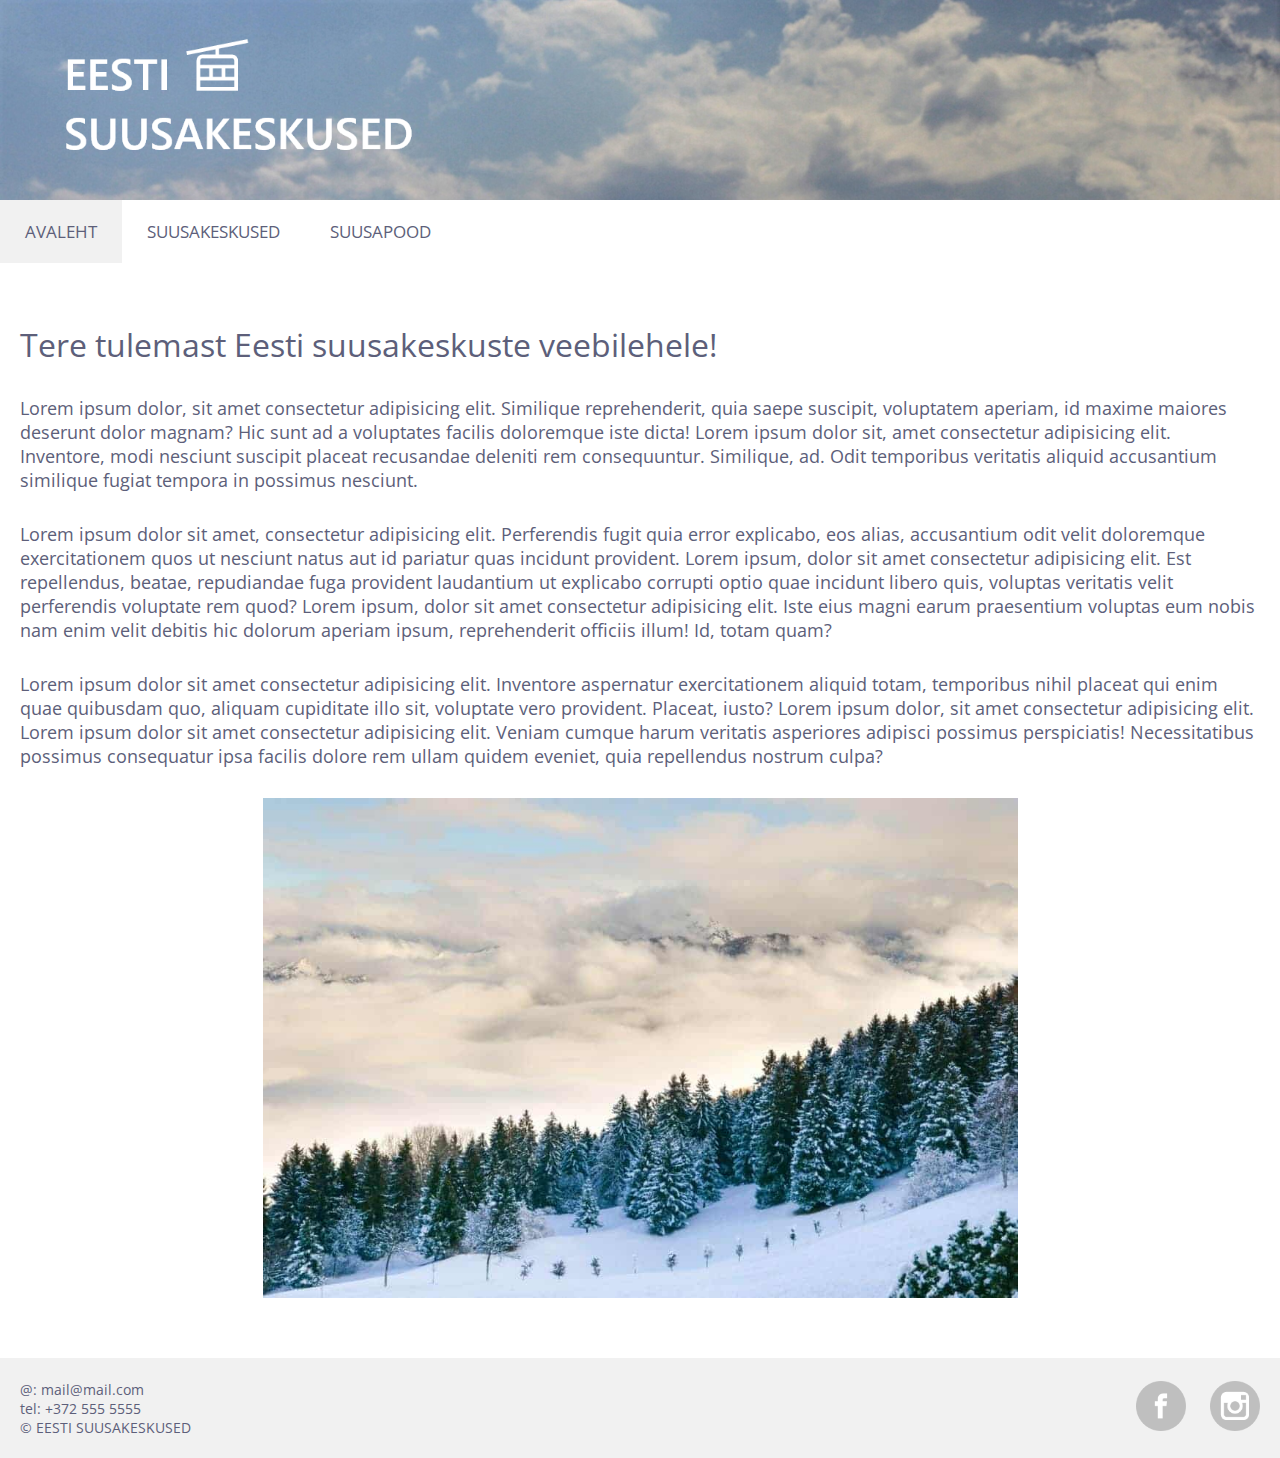
<file: index.html>
<!DOCTYPE html>
<html lang="en">

<head>
    <meta charset="UTF-8">
    <meta http-equiv="X-UA-Compatible" content="IE=edge">
    <meta name="viewport" content="width=device-width, initial-scale=1.0">
    <title>Eesti Suusakeskused</title>
    <link rel="stylesheet" href="style.css">
</head>

<body>
    <div id="banner">
        <img id="logo" src="Images/Logo.png" alt="logo">
    </div>
    <nav>
        <div>
            <ul id="nav-links">
                <li class="nav-elem selected"><a href="" class="nav-link">AVALEHT</a></li>
                <li class="nav-elem"><a href="suusakeskused.html" class="nav-link">SUUSAKESKUSED</a></li>
                <li class="nav-elem"><a href="suusapood.html" class="nav-link">SUUSAPOOD</a></li>

            </ul>
        </div>
    </nav>

    <div id="main-content">
        <h1 class="main-header">Tere tulemast Eesti suusakeskuste veebilehele!</h1>
        <div id="flex-container">
            <div class="tekst">

                <p class="lõik esimene-l">Lorem ipsum dolor, sit amet consectetur adipisicing elit. Similique
                    reprehenderit, quia saepe
                    suscipit, voluptatem aperiam, id maxime maiores deserunt dolor magnam? Hic sunt ad a voluptates
                    facilis doloremque iste dicta! Lorem ipsum dolor sit, amet consectetur adipisicing elit. Inventore,
                    modi nesciunt suscipit placeat recusandae deleniti rem consequuntur. Similique, ad. Odit temporibus
                    veritatis aliquid accusantium similique fugiat tempora in possimus nesciunt.</p>
                <p class="lõik">Lorem ipsum dolor sit amet, consectetur adipisicing elit. Perferendis fugit quia error
                    explicabo, eos
                    alias, accusantium odit velit doloremque exercitationem quos ut nesciunt natus aut id pariatur quas
                    incidunt provident. Lorem ipsum, dolor sit amet consectetur adipisicing elit. Est repellendus,
                    beatae, repudiandae fuga provident laudantium ut explicabo corrupti optio quae incidunt libero quis,
                    voluptas veritatis velit perferendis voluptate rem quod? Lorem ipsum, dolor sit amet consectetur
                    adipisicing elit. Iste eius magni earum praesentium voluptas eum nobis nam enim velit debitis hic
                    dolorum aperiam ipsum, reprehenderit officiis illum! Id, totam quam?</p>
                <p class="lõik">Lorem ipsum dolor sit amet consectetur adipisicing elit. Inventore aspernatur
                    exercitationem aliquid
                    totam, temporibus nihil placeat qui enim quae quibusdam quo, aliquam cupiditate illo sit, voluptate
                    vero provident. Placeat, iusto? Lorem ipsum dolor, sit amet consectetur adipisicing elit. Lorem
                    ipsum dolor sit amet consectetur adipisicing elit. Veniam cumque harum veritatis asperiores adipisci
                    possimus perspiciatis! Necessitatibus possimus consequatur ipsa facilis dolore rem ullam quidem
                    eveniet, quia repellendus nostrum culpa?</p>
            </div>
            <div class="pilt">

            </div>
        </div>
    </div>
    <footer>
        <div id="footer-container">
            <div id="links">
                <ul id="footer-links">
                    <li class="footer-link">@: mail@mail.com</li>
                    <li class="footer-link">tel: +372 555 5555</li>
                    <li class="footer-link">© EESTI SUUSAKESKUSED</li>
                </ul>
            </div>
            <div id="social-media">
                <img src="Images/facebook.png" alt="facebook">
                <img src="Images/instagram.png" alt="instagram">
            </div>
        </div>
    </footer>
</body>

</html>
</file>
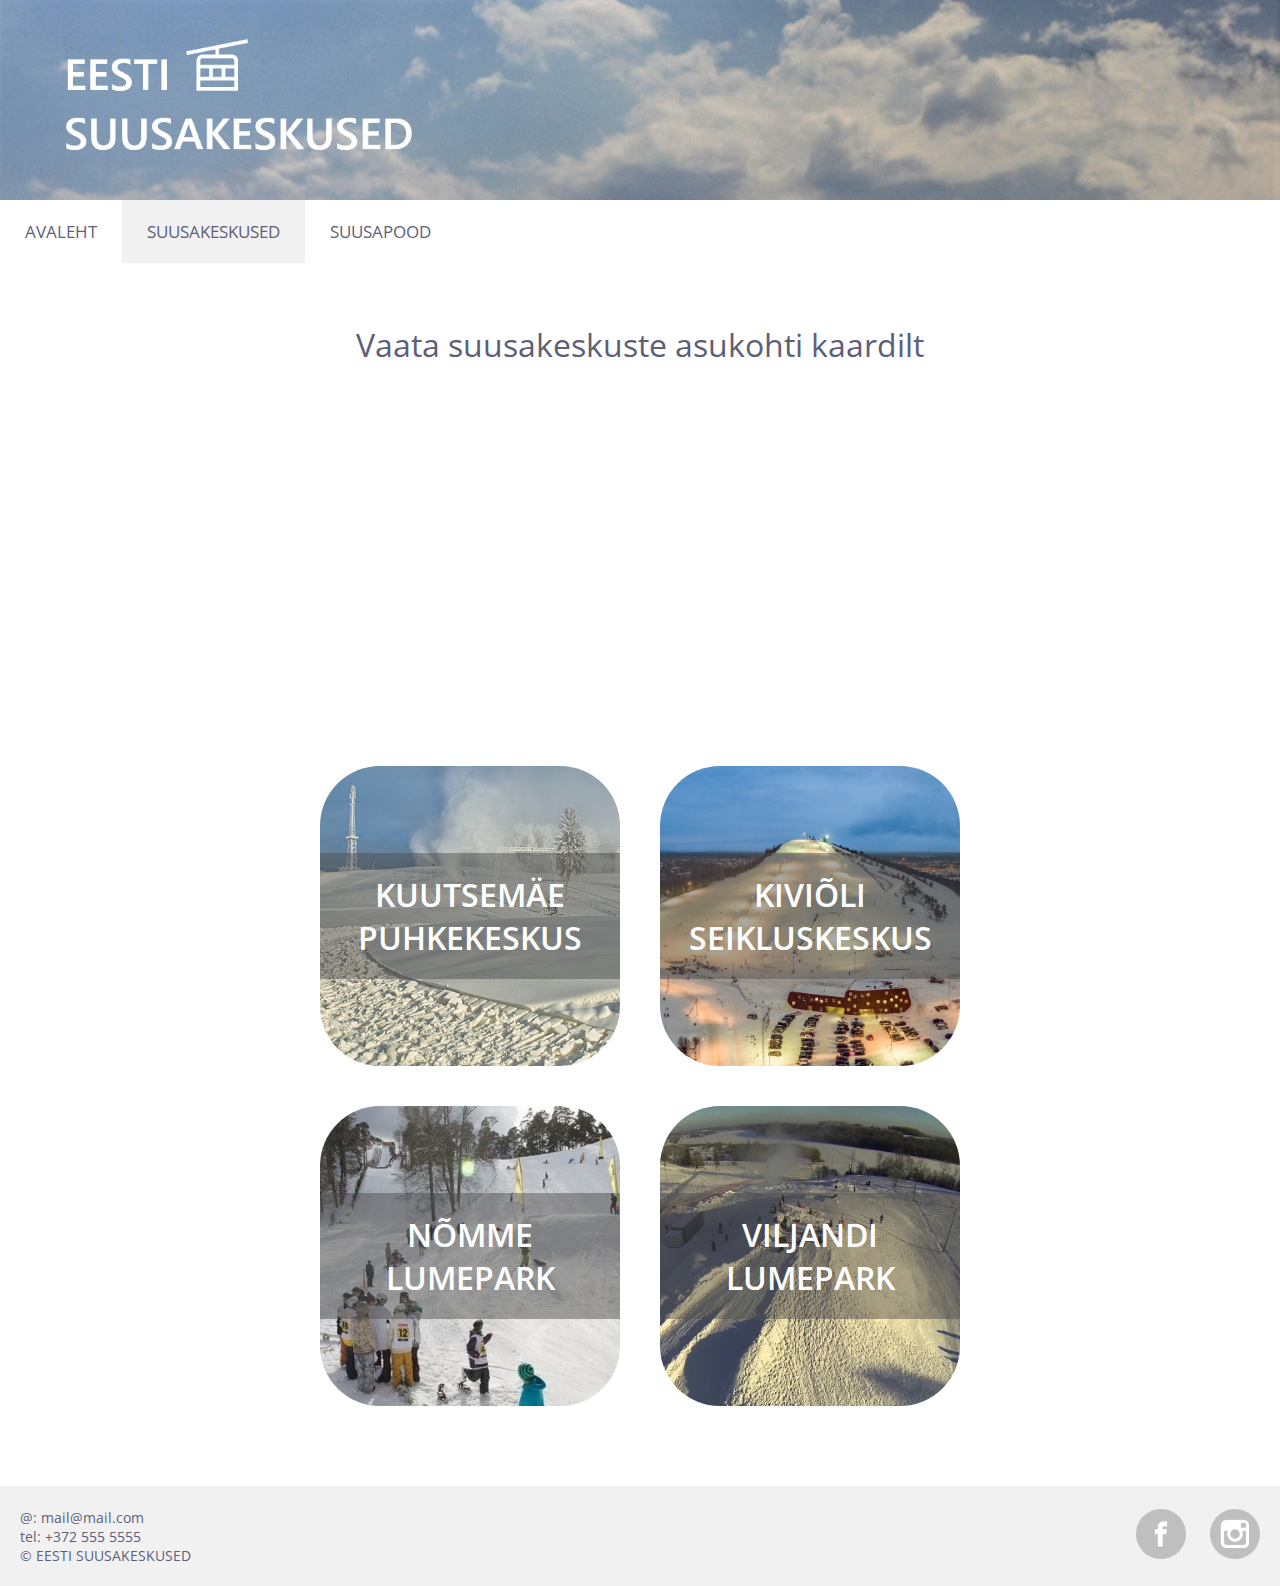
<file: suusakeskused.html>
<!DOCTYPE html>
<html lang="en">
<head>
    <meta charset="UTF-8">
    <meta http-equiv="X-UA-Compatible" content="IE=edge">
    <meta name="viewport" content="width=device-width, initial-scale=1.0">
    <title>Eesti Suusakeskused</title>
    <link rel="stylesheet" href="style.css">

</head>
<body>
    <div id="banner">
        <img id="logo" src="Images/Logo.png" alt="logo">
    </div>
    <nav>
        <div>
            <ul id="nav-links">
                <li class="nav-elem"><a href="index.html" class="nav-link">AVALEHT</a></li>
                <li class="nav-elem selected"><a href="" class="nav-link">SUUSAKESKUSED</a></li>
                <li class="nav-elem"><a href="suusapood.html" class="nav-link">SUUSAPOOD</a></li>

            </ul>
        </div>
    </nav>
    <div id="main-content">
        <h1 class="main-header center">Vaata suusakeskuste asukohti kaardilt</h1>
        <div id="map" style="height: 300px; width: 80%;"></div>
        <div id="image-cards">
            <div class="image-card kuutsemae">
                <h1 class="card-title">KUUTSEMÄE PUHKEKESKUS</h1>
            </div>
            <div class="image-card kivioli">
                <h1 class="card-title">KIVIÕLI SEIKLUSKESKUS</h1>
            </div>
            <div class="image-card nomme">
                <h1 class="card-title">NÕMME LUMEPARK</h1>
            </div>
            <div class="image-card viljandi">
                <h1 class="card-title">VILJANDI LUMEPARK</h1>
            </div>
        </div>
    </div>
    <footer>
        <div id="footer-container">
            <div id="links">
                <ul id="footer-links">
                    <li class="footer-link">@: mail@mail.com</li>
                    <li class="footer-link">tel: +372 555 5555</li>
                    <li class="footer-link">© EESTI SUUSAKESKUSED</li>
                </ul>
            </div>
            <div id="social-media">
                <img src="Images/facebook.png" alt="facebook">
                <img src="Images/instagram.png" alt="instagram">
            </div>
        </div>
    </footer>
    <script type='text/javascript' src="script.js"></script>
    <script type='text/javascript' src='https://www.bing.com/api/maps/mapcontrol?callback=GetMap&key=[AqLLRE37SJGqIxXEYxezPUa6fF2oCzl3cvG4n05FtFIVBrotBYxchpMYYpwuxBak]' async defer></script>
</body>
</html>
</file>
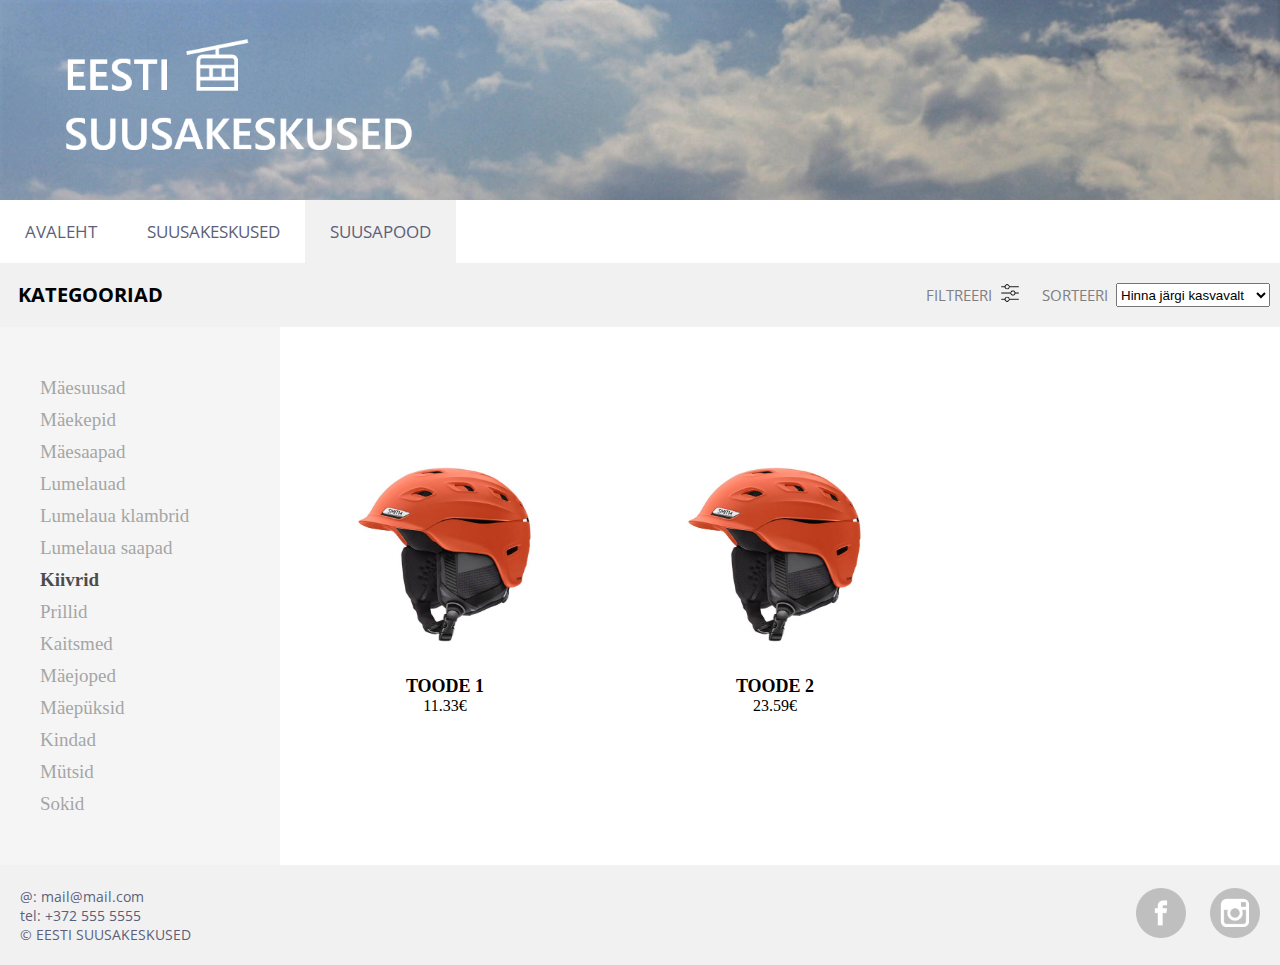
<file: suusapood.html>
<!DOCTYPE html>
<html lang="en" xmlns="http://www.w3.org/1999/html">
<head>
    <meta charset="UTF-8">
    <meta http-equiv="X-UA-Compatible" content="IE=edge">
    <meta name="viewport" content="width=device-width, initial-scale=1.0">
    <title>Eesti Suusakeskused</title>
    <link rel="stylesheet" href="style.css">
</head>

<body>
    <div id="banner">
        <img id="logo" src="Images/Logo.png" alt="logo">
    </div>
    <nav>
        <div>
            <ul id="nav-links">
                <li class="nav-elem"><a href="index.html" class="nav-link">AVALEHT</a></li>
                <li class="nav-elem"><a href="suusakeskused.html" class="nav-link">SUUSAKESKUSED</a></li>
                <li class="nav-elem selected"><a href="" class="nav-link">SUUSAPOOD</a></li>
            </ul>
        </div>
    </nav>

    <div class="header">
        <h1 id="header-h1"> KATEGOORIAD </h1>
        <div class="header-right">
            <h2 class="header-h2"> FILTREERI  </h2>
            <img src="Images/filter.webp" alt="filtreeri_logo">
            <h2 class="header-h2"> SORTEERI </h2>
            <select class="sort" id="sort" name="sort">
                <option value="kasvavalt"> Hinna järgi kasvavalt </option>
                <option value="kahanevalt"> Hinna järgi kahanevalt </option>
                <option value="populaarsed"> Populaarsed </option>
            </select>
        </div>
    </div>

        <div id="product-cards">
            <div class="grid-container">
                <!-- <div class="grid-item1"> -->
                    <ul id="side-navigation-links">
                        <li class="side-nav-elem"> Mäesuusad </li>
                        <li class="side-nav-elem"> Mäekepid </li>
                        <li class="side-nav-elem"> Mäesaapad </li>
                        <li class="side-nav-elem"> Lumelauad </li>
                        <li class="side-nav-elem"> Lumelaua klambrid </li>
                        <li class="side-nav-elem"> Lumelaua saapad </li>
                        <li class="side-nav-elem selected"> Kiivrid </li>
                        <li class="side-nav-elem"> Prillid </li>
                        <li class="side-nav-elem"> Kaitsmed </li>
                        <li class="side-nav-elem"> Mäejoped </li>
                        <li class="side-nav-elem"> Mäepüksid </li>
                        <li class="side-nav-elem"> Kindad </li>
                        <li class="side-nav-elem"> Mütsid </li>
                        <li class="side-nav-elem"> Sokid </li>
                    </ul>
                <!-- </div> -->
                <div class="grid-item2">
                    <a href="#"><img src="Images/helmet.jpg" alt=" " height="175"></a>
                    <div class="product-card">
                        <h3> TOODE 1 </h3>
                        <p> 11.33€ </p>
                    </div>
                </div>
                <div class="grid-item2">
                    <a href="#"><img src="Images/helmet.jpg" alt=" " height="175"></a>
                    <div class="product-card">
                        <h3> TOODE 2 </h3>
                        <p> 23.59€ </p>
                    </div>
                </div>
                <div class="grid-item2 last">
                    <a href="#"><img src="Images/helmet.jpg" alt=" " height="175"></a>
                    <div class="product-card">
                        <h3> TOODE 3 </h3>
                        <p> 25.55€ </p>
                    </div>
                </div>
            </div>
        </div>

    <footer>
        <div id="footer-container-last">
            <div id="links">
                <ul id="footer-links">
                    <li class="footer-link">@: mail@mail.com</li>
                    <li class="footer-link">tel: +372 555 5555</li>
                    <li class="footer-link">© EESTI SUUSAKESKUSED</li>
                </ul>
            </div>
            <div id="social-media">
                <img src="Images/facebook.png" alt="facebook">
                <img src="Images/instagram.png" alt="instagram">
            </div>
        </div>
    </footer>
</body>
</html>
</file>
<file: style.css>
@import url("https://fonts.googleapis.com/css2?family=Open+Sans:ital,wght@0,300;0,400;0,600;0,700;0,800;1,300;1,400;1,600;1,700;1,800&display=swap");
* {
  margin: 0;
  padding: 0;
  box-sizing: border-box;
}

#banner {
  height: 200px;
  width: 100%;
  background-image: url("Images/clouds_banner_2.jpg");
  background-repeat: no-repeat;
  background-size: cover;
}

#logo {
  width: 90%;
  max-width: 350px;
  position: relative;
  margin-left: 5%;
  margin-right: 5%;
  top: 50%;
  transform: translateY(-50%);
}

#nav-links {
  display: flex;
  flex-direction: row;
  list-style: none;
}

.nav-elem {
  padding: 20px 25px;
  transition: 0.3s;
}

.nav-elem:hover {
  background-color: #f1f1f1;
}

li.selected {
  background-color: #f1f1f1;
}

.nav-link {
  text-decoration: none;
  color: #5d5f7a;
  font-family: "Open Sans", monospace;
  font-size: 17px;
}

#main-content {
  margin: 60px 20px;
}

#flex-container {
  margin-top: 30px;
  display: grid;

  grid-template-columns: 0.6fr 0.4fr;
  grid-template-rows: 1fr;
  grid-template-areas: "tekst" "pilt";
  column-gap: 20px;
}

.main-header {
  font-family: "Open Sans", monospace;
  font-weight: 400;
  color: #5d5f7a;
  font-size: 32px;
}

.center {
  text-align: center;
}

.tekst {
  grid-area: "tekst";
  font-family: "Open Sans", monospace;
  font-size: 18px;
  font-weight: 400;
  color: #5d5f7a;
}

.lõik {
  margin: 30px 0px;
}
.esimene-l {
  margin-top: 0px;
}

.pilt {
  grid-area: "pilt";
  background-image: url("Images/m2gi.jpg");
  background-position: center;
  background-repeat: no-repeat;
  background-size: contain;
}

#footer-container, #footer-container-last {
  display: flex;
  justify-content: space-between;
  padding-left: 20px;
  padding-right: 20px;
  height: 100px;
  background-color: #f1f1f1;
}

#links,
#social-media {
  margin-top: auto;
  margin-bottom: auto;
}

#footer-links {
  list-style: none;
}

.footer-link {
  font-family: "Open Sans", monospace;
  font-size: 14px;
  color: #5d5f7a;
}

#social-media img {
  width: 50px;
  margin-left: 20px;
}

#map {
  margin-top: 20px;
  margin-left: auto;
  margin-right: auto;
}

#image-cards {
  display: flex;
  flex-direction: row;
  width: 80%;
  justify-content: center;
  flex-wrap: wrap;
  margin: 60px auto;

}

.image-card {
  width: 300px;
  height: 300px;
  border-radius: 60px;
  margin: 20px;
}

.kuutsemae {
  background-image: url("Images/kuutsemae.jpg");
  background-repeat: no-repeat;
  background-size: contain;
}
.kivioli {
  background-image: url("Images/kivioli.jpg");
  background-repeat: no-repeat;
  background-size: contain;
}
.nomme {
  background-image: url("Images/nomme.jpg");
  background-repeat: no-repeat;
  background-size: contain;
}
.viljandi {
  background-image: url("Images/vljd.jpg");
  background-repeat: no-repeat;
  background-size: contain;
}

.card-title {
  text-align: center;
  position: relative;
  top: 50%;
  -ms-transform: translateY(-50%);
  transform: translateY(-50%);
  color: white;
  font-family: "Open Sans", monospace;
  font-weight: 600;
  background-color: rgba(77, 77, 77, 0.479);
  padding: 20px 0;
}

.header {
  overflow: hidden;
  background-color: #f1f1f1;
  font-family: "Open Sans", monospace;
  font-weight: 400;
}

#header-h1 {
  color: black;
  font-size: 20px;
  margin: 18px;
  float: left;
}

.header-h2 {
  color: grey;
  font-family: "Open Sans", monospace;
  font-weight: 400;
  font-size: 15px;
  margin: 22px 8px 22px 22px;
}

.header-right img {
  height: 20px;
  margin-top: 20px;
}

.header-right {
  float: right;
  display: flex;
  flex-direction: row;
}

.sort {
  margin: 20px 10px 20px 0;
}

.grid-container {
  display: grid;
  grid-template-columns: 280px 330px 330px 330px;
  grid-row-gap: 50px;
}

.grid-item2 {
  height: 300px;
  text-align: center;
  margin-top: 140px;
}

#side-navigation-links {
  background-color: #f1f1f1;
  opacity: 0.7;
  font-size: 19px;
  color: grey;
  list-style: none;
  padding: 40px 70px 40px 40px;
  justify-content: center;
  overflow: hidden;
}
.side-nav-elem {
  margin: 10px 0px;
}

.side-nav-elem.selected {
  color: black;
  font-weight: bolder;
}

.product-card {
  align-content: center;
  text-align: center;
}

.card img {
  height: 225px;
}

.product-card {
  margin-top: 30px;
}

.product-card h3 {
  font-size: 18px;
}

#footer-container {
  margin-top: 40px
}



@media only screen and (max-width: 500px) {
  #nav-links {
    flex-direction: column;
    align-items: center;
  }

  .nav-elem {
    width: 100%;
    text-align: center;
  }

  #social-media {
      display: flex;
      flex-direction: row;
      text-align: end;
  }

  #social-media img {
      margin: 0;
      width: 40px;
  }

  .image-card {
    height: 180px;
    width: 180px;
    border-radius: 20%;
    margin: 20px 0;
  }

  .card-title {
    font-size: 16px;
  }


}

@media only screen and (max-width: 750px) {
  .pilt {
    display: none;
  }
}

@media only screen and (max-width: 1440px) {
  #flex-container {
    display: flex;
    flex-direction: column;
  }
  .pilt {
    background-position: center;
    width: 100%;
    height: 500px;
  }
}

@media only screen and (max-width: 1280px) {
  .last {
    display: none;
  }
}

@media only screen and (max-width: 780px) {
  #side-navigation-links {
    justify-content: center;
    text-align: center;
    width: 100%;
    margin-left: 10px;
  }

  .grid-container {
    display: flex;
    flex-direction: column;
  }
}
</file>
